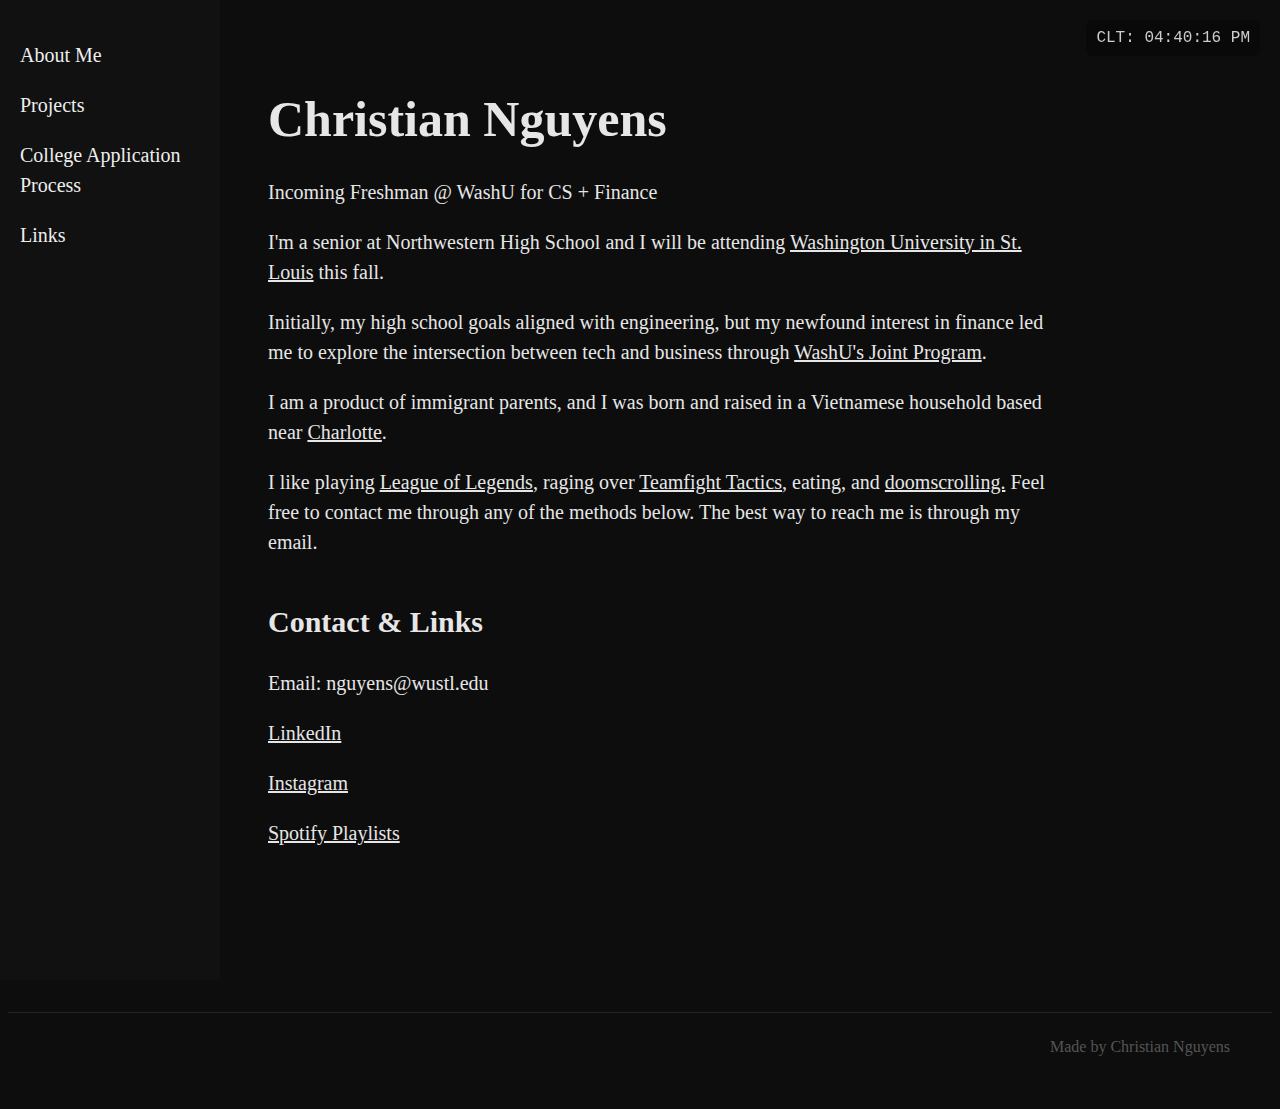
<file: index.html>
<!DOCTYPE html>
<html>
<head>
    <link rel="icon" type="image/png" href="favicon-16x16.png">
    <meta name="viewport" content="width=device-width, initial-scale=1.0">
    <meta charset="UTF-8">
    <title>Christian Nguyens</title>
    <link rel="stylesheet" href="style.css">

    <meta property="og:title" content="Christian Nguyens" />
    <meta property="og:description" content="Incoming freshman @ WashU trying to break into CS and finance." />
    <meta property="og:image" content="android-chrome-512x512.png" />
    <meta property="og:url" content="https://christiannguyens.github.io/cnguyens/" />
    <meta property="og:type" content="website" />
</head>

<body>

    <!-- LEFT SIDEBAR -->
<div class="sidebar">
    <a href="index.html">About Me</a>
    <a href="projects.html">Projects</a>
    <a href="resume.html">College Application Process</a>
    <a href="links.html">Links</a>
</div>

    <div id="clock"></div>

    <!-- MAIN CONTENT -->
    <div class="content">

        <!-- ABOUT SECTION -->
        <section id="about">
            <h1>Christian Nguyens</h1>
            <p>Incoming Freshman @ WashU for CS + Finance</p>

<p>
    I'm a senior at Northwestern High School and I will be attending 
    <a href="https://www.usnews.com/best-colleges/washington-university-in-st-louis-2520" target="_blank">Washington University in St. Louis</a> this fall.
</p>

<p>
    Initially, my high school goals aligned with engineering, but my newfound
    interest in finance led me to explore the intersection between tech and business through
    <a href="https://sites.wustl.edu/businesspluscs/" target="_blank">WashU's Joint Program</a>.
</p>

<p>
    I am a product of immigrant parents, and I was born and raised in a Vietnamese household based near
    <a href="https://www.charlottenc.gov/" target="_blank">Charlotte</a>.
</p>

<p>
    I like playing <a href="https://spineonline.co/video-game-history/2023/9/22/worstgameofalltime" target="_blank">League of Legends</a>, raging over <a href="https://teamfighttactics.leagueoflegends.com/en-us/news/game-updates/what-is-teamfight-tactics/" target="_blank">Teamfight Tactics</a>, 
    eating, and <a href="https://www.urbandictionary.com/define.php?term=doomscrolling" target="_blank">doomscrolling.</a> Feel free to contact me through any of the methods below. The best way to reach me is through my email.
</p>
        <!-- CONTACT SECTION -->
        <section id="contact">
            <h2>Contact & Links</h2>
            <p>Email: nguyens@wustl.edu</p>
            <p><a href="https://www.linkedin.com/in/christian-nguyens-04965a233/" target="_blank">LinkedIn</a></p>
            <p><a href="https://www.instagram.com/chr1sti6n/" target="_blank">Instagram</a></p>
            <p><a href="https://open.spotify.com/user/mrsu6vtal1tyjjhcrp52i7r1q?si=dbb77df9e6c24876" target="_blank">Spotify Playlists</a></p>
        </section>

    </div>
<footer>
    Made by Christian Nguyens
</footer>

<script>
function updateClock() {
    const options = {
        timeZone: "America/New_York",
        hour: "2-digit",
        minute: "2-digit",
        second: "2-digit"
    };

    const now = new Date().toLocaleTimeString("en-US", options);
    document.getElementById("clock").textContent = "CLT: " + now;
}

setInterval(updateClock, 1000);
updateClock();
</script>
</body>

</body>
</html>
</file>
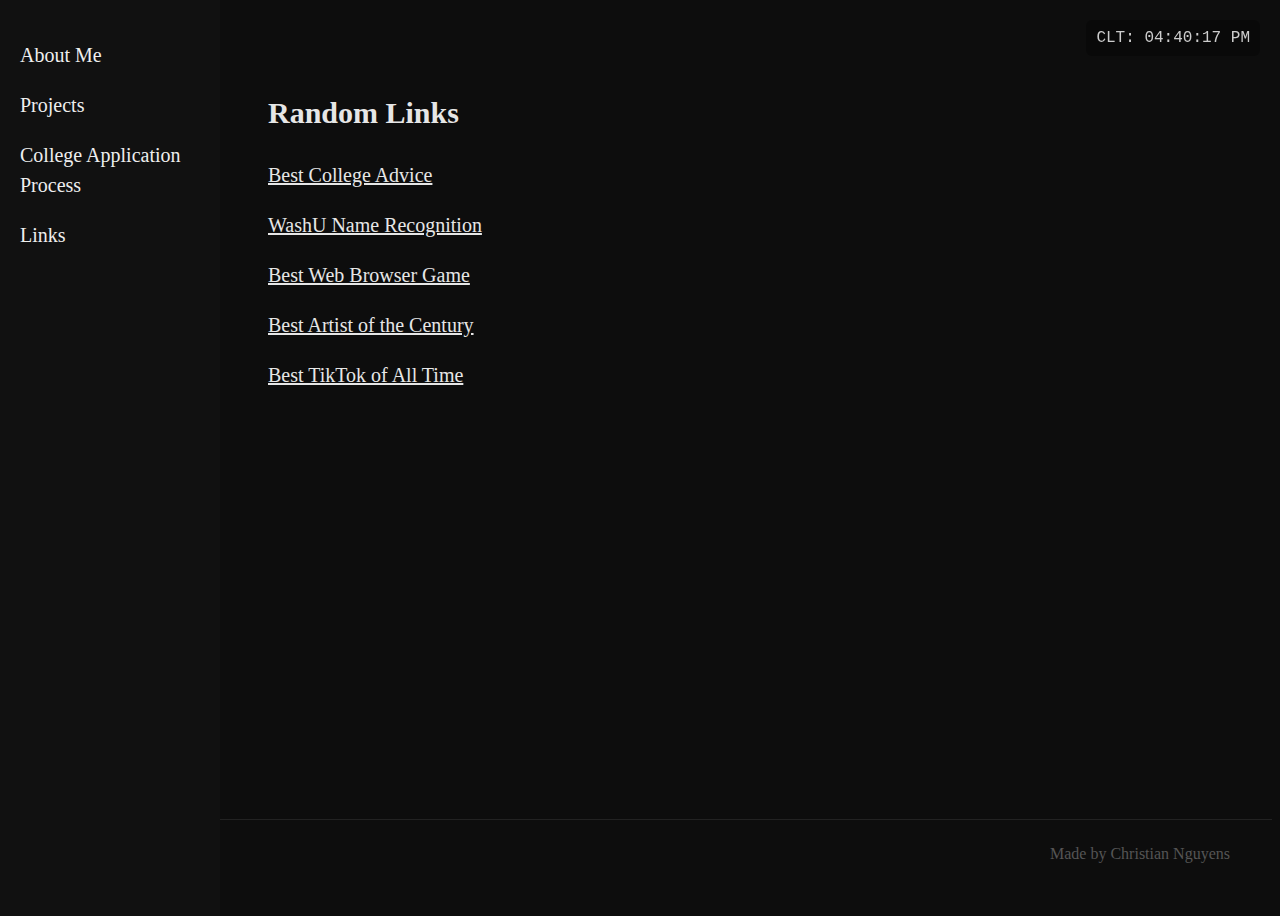
<file: links.html>
<!DOCTYPE html>
<html>
<head>
    <link rel="icon" type="image/png" href="favicon-16x16.png">
    <meta charset="UTF-8">
    <title>Links</title>
    <link rel="stylesheet" href="style.css">
</head>

<body>

    <!-- LEFT SIDEBAR -->
<div class="sidebar">
    <a href="index.html">About Me</a>
    <a href="projects.html">Projects</a>
    <a href="resume.html">College Application Process</a>
    <a href="links.html">Links</a>
</div>

    <div id="clock"></div>

    <!-- MAIN CONTENT -->
    <div class="content">
        <!-- CONTACT SECTION -->
        <section id="Links">
            <h2>Random Links</h2>
            <p><a href="https://www.youtube.com/channel/UCVUmMgbE92YeVtOAa3JZcuA" target="_blank">Best College Advice</a></p>
            <p><a href="https://www.studlife.com/forum/staff-columnists/2010/09/17/washington-university-the-image-crisis" target="_blank">WashU Name Recognition</a></p>
            <p><a href="https://topquantunis.com/zetamoji" target="_blank">Best Web Browser Game</a></p>
            <p><a href="https://www.youtube.com/@2slimeyX" target="_blank">Best Artist of the Century</a></p>
            <p><a href="https://www.tiktok.com/@beeroclock_94/video/7603179063427042591?is_from_webapp=1&sender_device=pc&web_id=7589471570780522015" target="_blank">Best TikTok of All Time</a></p>
        </section>

    </div>
<footer>
    Made by Christian Nguyens
</footer>

<script>
function updateClock() {
    const options = {
        timeZone: "America/New_York",
        hour: "2-digit",
        minute: "2-digit",
        second: "2-digit"
    };

    const now = new Date().toLocaleTimeString("en-US", options);
    document.getElementById("clock").textContent = "CLT: " + now;
}

setInterval(updateClock, 1000);
updateClock();
</script>
</body>

</body>
</html>
</file>
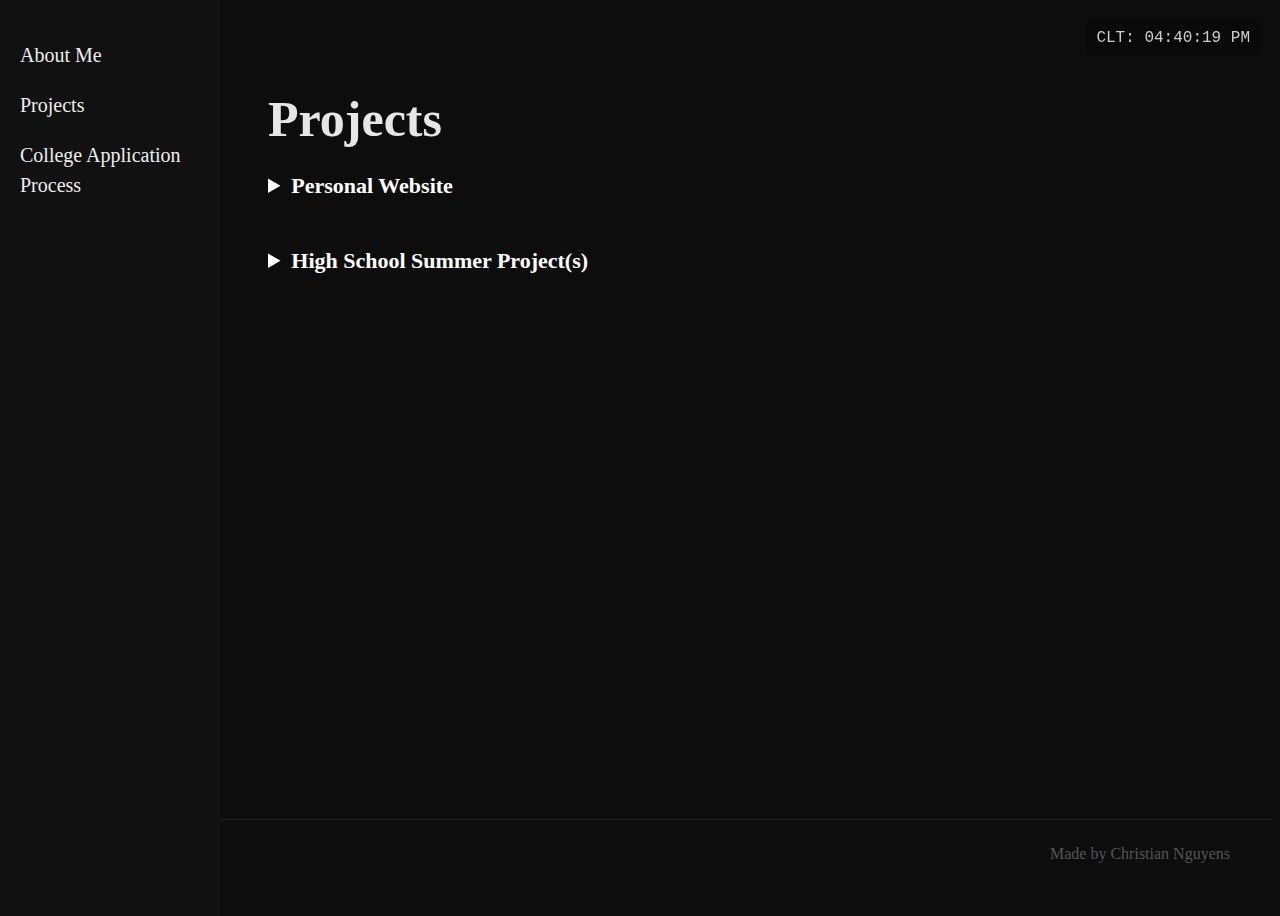
<file: projects.html>
<!DOCTYPE html>
<html>
<head>
    <link rel="icon" type="image/png" href="favicon-16x16.png">
    <meta name="viewport" content="width=device-width, initial-scale=1.0">
    <meta charset="UTF-8">
    <title>Projects</title>
    <link rel="stylesheet" href="style.css">
</head>

<body>

 <div id="clock"></div>

    <div class="sidebar">
        <a href="index.html">About Me</a>
        <a href="projects.html">Projects</a>
        <a href="resume.html">College Application Process</a>

    </div>

    <div class="content">
        <h1>Projects</h1>

        <details>
            <summary><strong>Personal Website</strong></summary>
            <p>This website is my first ever project. It was built with HTML/CSS and hosted on GitHub Pages. I used AI to teach me basic HTML.</p>
        </details>

        <details>
            <summary><strong>High School Summer Project(s)</strong></summary>
            <p>This is a simple <a href="https://christiannguyens.github.io/loancalculator/" target="_blank">loan calculator</a>. It was built using HTML, CSS, and JS.</p>
        </details>
    </div>

</body>
<footer>
    Made by Christian Nguyens
</footer>

<script>
function updateClock() {
    const options = {
        timeZone: "America/New_York",
        hour: "2-digit",
        minute: "2-digit",
        second: "2-digit"
    };

    const now = new Date().toLocaleTimeString("en-US", options);
    document.getElementById("clock").textContent = "CLT: " + now;
}

setInterval(updateClock, 1000);
updateClock();
</script>


</html>
</file>
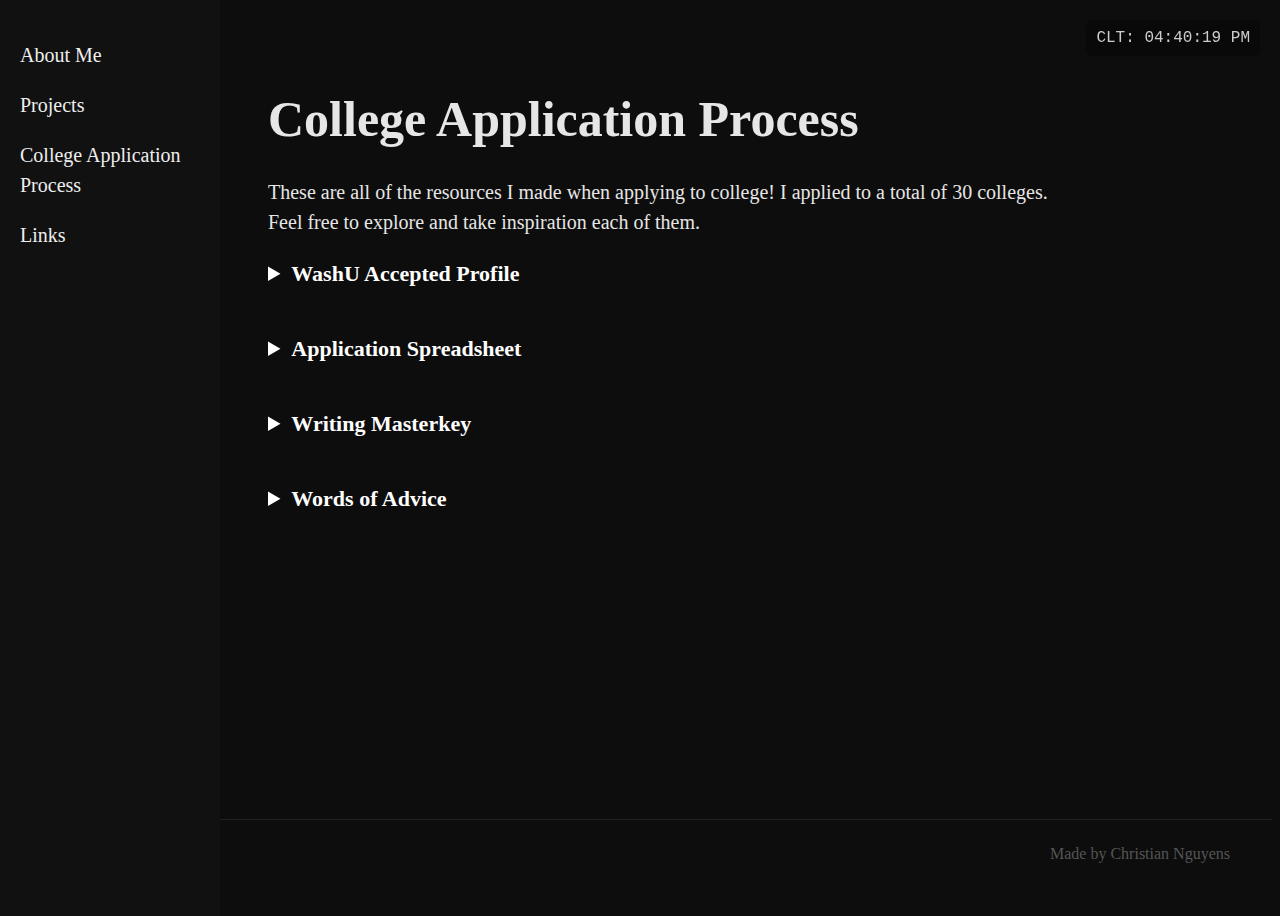
<file: resume.html>
<!DOCTYPE html>
<html>
<head>
    <link rel="icon" type="image/png" href="favicon-16x16.png">
    <meta name="viewport" content="width=device-width, initial-scale=1.0">
    <meta charset="UTF-8">
    <title>College Application Process</title>
    <link rel="stylesheet" href="style.css">
    
    <meta property="og:title" content="Christian Nguyens" />
    <meta property="og:description" content="Incoming freshman @ WashU trying to break into CS and finance." />
    <meta property="og:image" content="android-chrome-512x512.png" />
    <meta property="og:url" content="https://christiannguyens.github.io/cnguyens/" />
    <meta property="og:type" content="website" />
</head>

<body>

 <div id="clock"></div>

    <div class="sidebar">
    <a href="index.html">About Me</a>
    <a href="projects.html">Projects</a>
    <a href="resume.html">College Application Process</a>
    <a href="links.html">Links</a>
    </div>

    <div class="content">
        <h1>College Application Process</h1>
<p>
  These are all of the resources I made when applying to college! I applied to a total of 30 colleges. Feel free to explore and take inspiration each of them.
</p>
        <details>
            <summary><strong>WashU Accepted Profile</strong></summary>
            <p>This <a href="https://docs.google.com/document/d/1-pgonl9hXzZD6epctwYUNcdYmX_9r4_IkRXXcrefjJ4/edit?usp=sharing" target="_blank">Google Doc</a>
                is my admissions profile for WashU. I applied ED2, which meant that I had to attend if I got accepted.</p>
        </details>

        <details>
            <summary><strong>Application Spreadsheet</strong></summary>
            <p>This <a href="https://docs.google.com/spreadsheets/d/1iAjZq3FSztMqUshAJ_mAvUuBHVsL2PcsW8P83t99U2M/edit?usp=sharing" target="_blank">Google Sheets</a>
                was a realtime organizer for the colleges I applied to.</p>
        </details>

        <details>
            <summary><strong>Writing Masterkey</strong></summary>
            <p>This <a href="https://docs.google.com/document/d/1ob5lCvVc8dwa_5Qwg3rsTWG-XFdtLcJquK664s1E-U8/edit?usp=sharing" target="_blank">Google Doc</a>
                contains all of the essays I had to write. Most of them were written in a few days.</p></p>
        </details>
        
        <details>
            <summary><strong>Words of Advice</strong></summary>
            <p>These are some tips I heard that helped me during the application process. Feel free to listen, or not. It's up to you.</p>
            <p>1. Try to get fee waivers. All 30 of the schools I applied to were free.</p>
            <p>2. Be niche and yourself. No one likes a basic, run of the mill applicant.</p>
            <p>3. If you want to get into a top school and only care about its ranking/prestige, consider applying Early Decision.</p>
            <p>4. Don't limit yourself to a set amount of schools. Apply to as many as you want. You miss 100% of the shots you don't take.</p>
            <p>5. Have fun! Applying to college gets boring and tedious when you aren't obsessed with the process.
            </p>
        </details>
        <p>

        </p>
    </div>


</body>
<footer>
    Made by Christian Nguyens
</footer>

<script>
function updateClock() {
    const options = {
        timeZone: "America/New_York",
        hour: "2-digit",
        minute: "2-digit",
        second: "2-digit"
    };

    const now = new Date().toLocaleTimeString("en-US", options);
    document.getElementById("clock").textContent = "CLT: " + now;
}

setInterval(updateClock, 1000);
updateClock();
</script>


</html>
</file>
<file: style.css>
/* GENERAL PAGE STYLE */
body {
    background: #0d0d0d;
    color: #e6e6e6;
    font-family: "Georgia", serif;
    margin: 2;
    font-size: 20px;
    line-height: 1.5;
}

/* SIDEBAR */
.sidebar {
    position: fixed;
    top: 0;
    left: 0;
    height: 100%;
    width: 180px;
    padding: 40px 20px;
    background: #111;
    display: flex;
    flex-direction: column;
    gap: 20px;
}

.sidebar a {
    color: #eee;
    text-decoration: none;
    font-size: 20px;
}

.sidebar a:hover {
    color: #e6e6e6;
}

/* MAIN CONTENT */
.content {
    margin-left: 220px; /* space for sidebar */
    padding: 40px;
    max-width: 800px;
}

/* HEADERS */
h1 {
    font-size: 50px;
    margin-bottom: 12px;
}

h2 {
    margin-top: 42px;
    font-size: 30px;
}

/* EXPANDABLE SECTIONS */
details {
    margin-bottom: 22px;
    cursor: pointer;
}

summary {
    font-size: 22px;
    font-weight: bold;
    color: #fff;
}

details p {
    margin-top: 12px;
    color: #ccc;
}

/* LINKS */
a {
    color: #e6e6e6;
}

a:hover {
    text-decoration: underline;
}

footer {
    margin-top: 62px;
    padding-top: 22px;
    padding-bottom: 42px;
    color: #555;
    font-size: 16px;
    text-align: center;
    border-top: 1px solid #222;
}

details { margin-bottom: 42px; }

section {
    margin-bottom: 62px;
}

body {
    display: flex;
    flex-direction: column;
    min-height: 100vh;
}

.content {
    flex: 1;
}

footer {
    margin-top: 62px;
    padding-top: 22px;
    padding-bottom: 42px;
    padding-right: 42px; /* <-- add this */
    color: #555;
    font-size: 16px;
    text-align: right;
    border-top: 1px solid #222;
}

#clock {
    position: fixed;
    top: 20px;
    right: 20px;
    color: #ccc;
    font-size: 16px;
    font-family: monospace;
    background: rgba(0, 0, 0, 0.3);
    padding: 6px 10px;
    border-radius: 6px;
    z-index: 9999;
}

/* MOBILE LAYOUT */
@media (max-width: 768px) {

    body {
        flex-direction: column;
    }

    .sidebar {
        width: 100%;
        height: auto;
        position: relative;
        padding: 20px;
        text-align: center;
        border-right: none;
        border-bottom: 1px solid #222;
    }

    .sidebar a {
        display: inline-block;
        margin: 0 10px;
        font-size: 18px;
    }

    .content {
        margin-left: 0;
        padding: 20px;
    }

    #clock {
        top: 10px;
        right: 10px;
        font-size: 14px;
        padding: 4px 8px;
        z-index: 9999;
    }

    footer {
        padding-right: 20px;
        text-align: center;
    }
}
</file>
